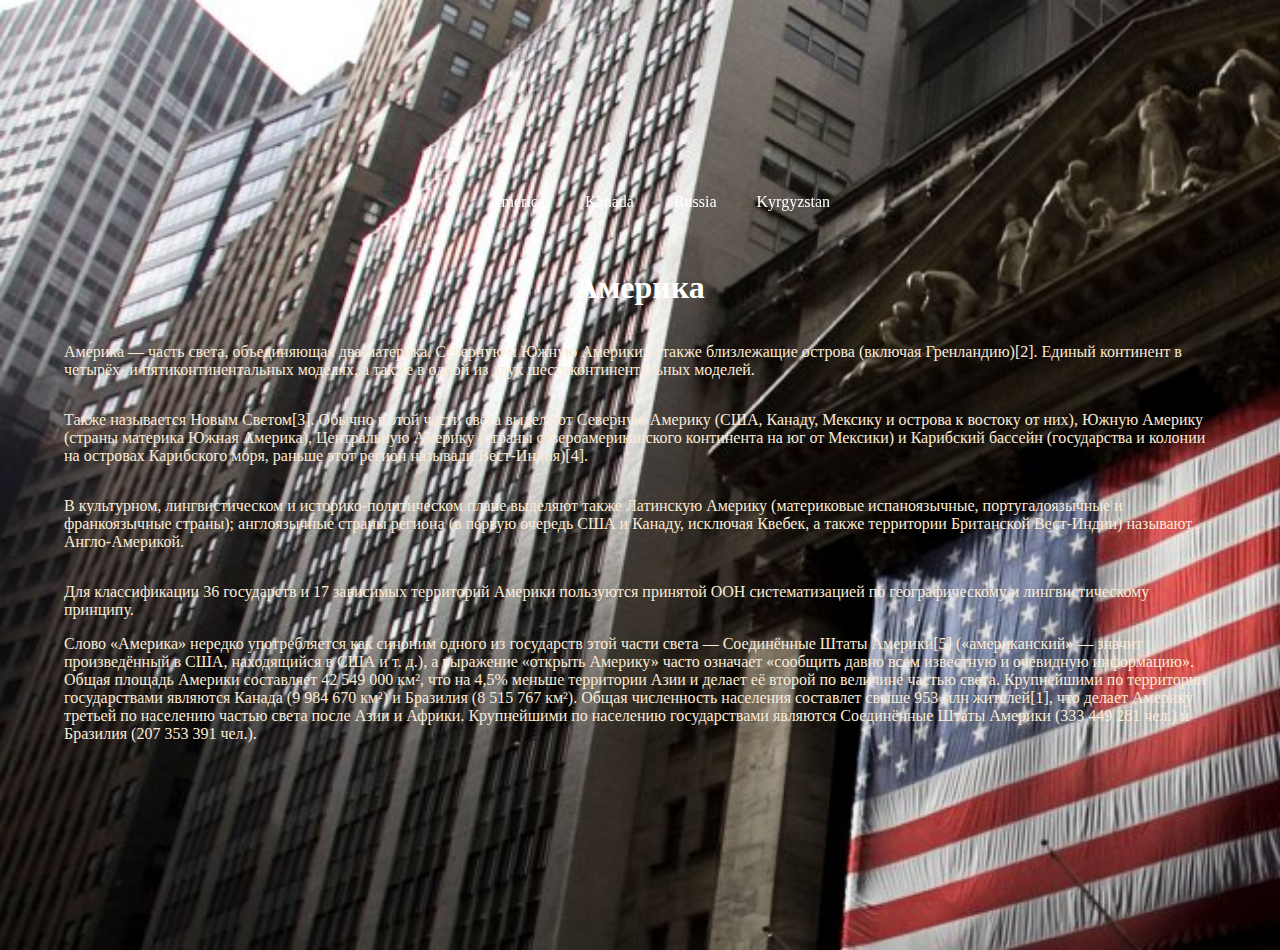
<file: index.html>
<html>
<head>
   <link rel="stylesheet" href="style.css">
</head>
<body>
    <nav>
        <ul>
            <li><a href="./index.html">America</a></li>
            <li><a href="./about.html">Kanada</a></li>
            <li><a href="./home.html">Russia</a></li>
            <li><a href="./life.html">Kyrgyzstan</a></li>
        </ul>
    </nav>
    <header>
        <h1>Америка</h1>
       
    </header>
    <p> Аме́рика — часть света, объединяющая два материка, Северную и Южную Америки, а также близлежащие острова (включая Гренландию)[2]. Единый континент в четырёх- и пятиконтинентальных моделях, а также в одной из двух шестиконтинентальных моделей.</p>

<p>Также называется Новым Светом[3]. Обычно в этой части света выделяют Северную Америку (США, Канаду, Мексику и острова к востоку от них), Южную Америку (страны материка Южная Америка), Центральную Америку (страны североамериканского континента на юг от Мексики) и Карибский бассейн (государства и колонии на островах Карибского моря, раньше этот регион называли Вест-Индия)[4].</p>

<p> В культурном, лингвистическом и историко-политическом плане выделяют также Латинскую Америку (материковые испаноязычные, португалоязычные и франкоязычные страны); англоязычные страны региона (в первую очередь США и Канаду, исключая Квебек, а также территории Британской Вест-Индии) называют Англо-Америкой.</p>

<p> Для классификации 36 государств и 17 зависимых территорий Америки пользуются принятой ООН систематизацией по географическому и лингвистическому принципу.</p>

Слово «Америка» нередко употребляется как синоним одного из государств этой части света — Соединённые Штаты Америки[5] («американский» — значит произведённый в США, находящийся в США и т. д.), а выражение «открыть Америку» часто означает «сообщить давно всем известную и очевидную информацию».

Общая площадь Америки составляет 42 549 000 км², что на 4,5% меньше территории Азии и делает её второй по величине частью света. Крупнейшими по территории государствами являются Канада (9 984 670 км²) и Бразилия (8 515 767 км²). Общая численность населения составлет свыше 953 млн жителей[1], что делает Америку третьей по населению частью света после Азии и Африки. Крупнейшими по населению государствами являются Соединённые Штаты Америки (333 449 281 чел.) и Бразилия (207 353 391 чел.).

</body>
</html>
</file>
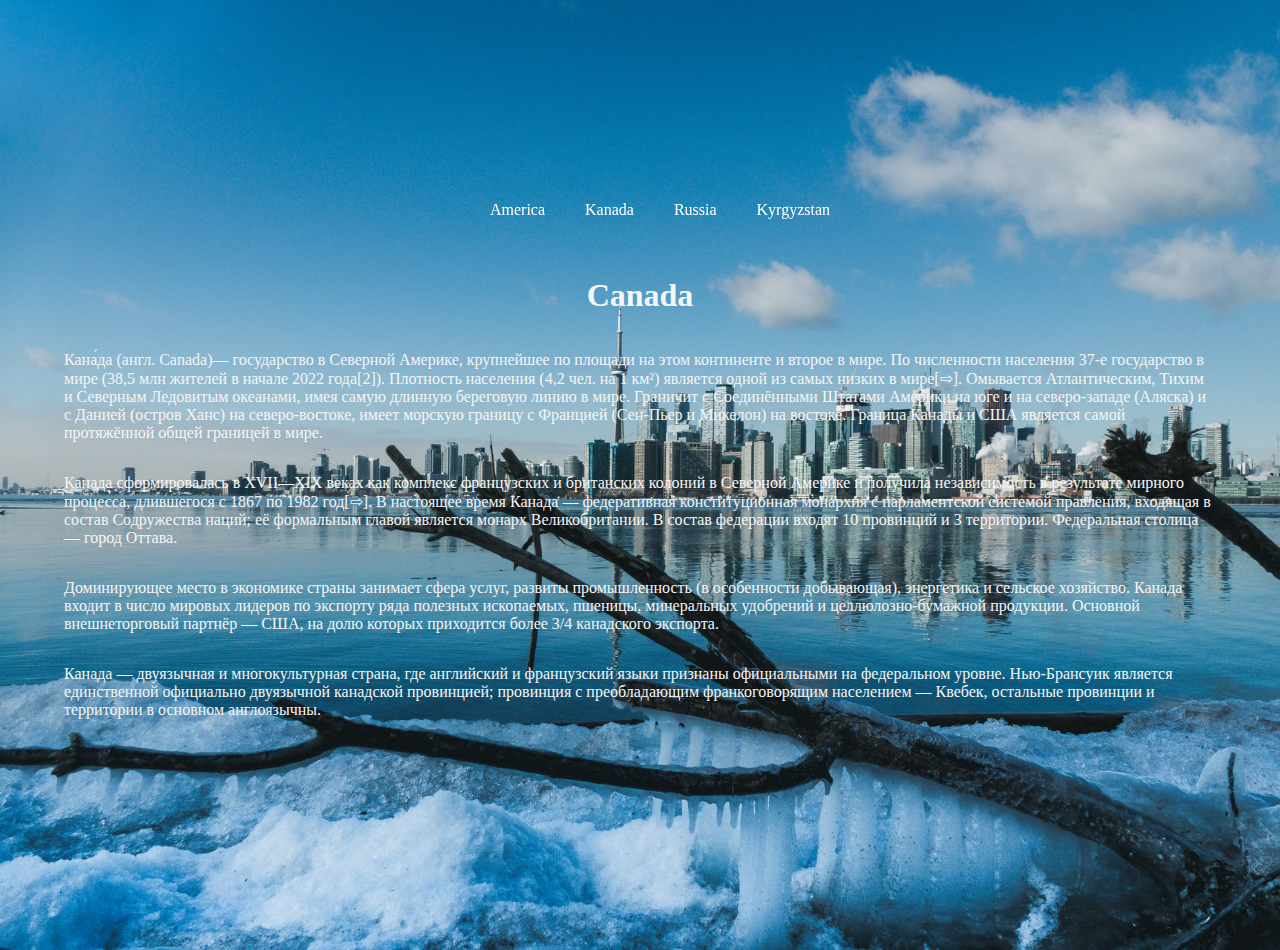
<file: about.html>
<html>
    <head>
       <link rel="stylesheet" href="styles.css">
    </head>
    <body>
        <nav>
            <ul>
                <li><a href="./index.html">America</a></li>
                <li><a href="./about.html">Kanada</a></li>
                <li><a href="./home.html">Russia</a></li>
                <li><a href="./life.html">Kyrgyzstan</a></li>
            </ul>
        </nav>
        <h1>Canada</h1>
        <p> Кана́да (англ. Canada)— государство в Северной Америке, крупнейшее по площади на этом континенте и второе в мире. По численности населения 37-е государство в мире (38,5 млн жителей в начале 2022 года[2]). Плотность населения (4,2 чел. на 1 км²) является одной из самых низких в мире[⇨]. Омывается Атлантическим, Тихим и Северным Ледовитым океанами, имея самую длинную береговую линию в мире. Граничит с Соединёнными Штатами Америки на юге и на северо-западе (Аляска) и с Данией (остров Ханс) на северо-востоке, имеет морскую границу с Францией (Сен-Пьер и Микелон) на востоке. Граница Канады и США является самой протяжённой общей границей в мире.</p>

        <p>Канада сформировалась в XVII—XIX веках как комплекс французских и британских колоний в Северной Америке и получила независимость в результате мирного процесса, длившегося с 1867 по 1982 год[⇨]. В настоящее время Канада — федеративная конституционная монархия с парламентской системой правления, входящая в состав Содружества наций; её формальным главой является монарх Великобритании. В состав федерации входят 10 провинций и 3 территории. Федеральная столица — город Оттава.</p>
        
        <p>Доминирующее место в экономике страны занимает сфера услуг, развиты промышленность (в особенности добывающая), энергетика и сельское хозяйство. Канада входит в число мировых лидеров по экспорту ряда полезных ископаемых, пшеницы, минеральных удобрений и целлюлозно-бумажной продукции. Основной внешнеторговый партнёр — США, на долю которых приходится более 3/4 канадского экспорта.</p>
        
        <p>Канада — двуязычная и многокультурная страна, где английский и французский языки признаны официальными на федеральном уровне. Нью-Брансуик является единственной официально двуязычной канадской провинцией; провинция с преобладающим франкоговорящим населением — Квебек, остальные провинции и территории в основном англоязычны.</p>
    </body>
    </html>
</file>
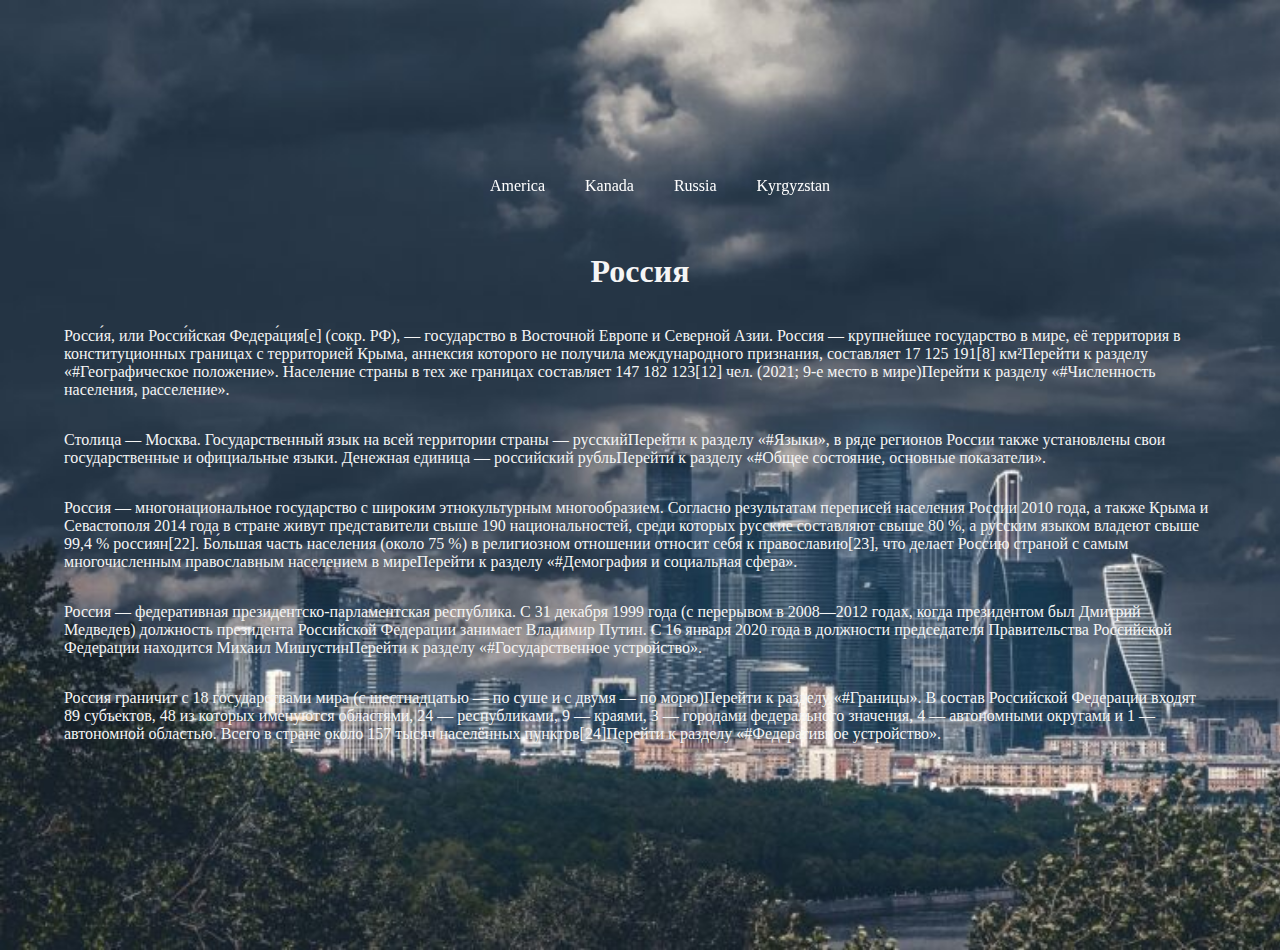
<file: home.html>
<html>
    <head>
       <link rel="stylesheet" href="styless.css">
    </head>
    <body>
        <nav>
            <ul>
                <li><a href="./index.html">America</a></li>
                <li><a href="./about.html">Kanada</a></li>
                <li><a href="./home.html">Russia</a></li>
                <li><a href="./life.html">Kyrgyzstan</a></li>
            </ul>
        </nav>
        <h1>Россия</h1>
    <p>Росси́я, или Росси́йская Федера́ция[e] (сокр. РФ), — государство в Восточной Европе и Северной Азии. Россия — крупнейшее государство в мире, её территория в конституционных границах с территорией Крыма, аннексия которого не получила международного признания, составляет 17 125 191[8] км²Перейти к разделу «#Географическое положение». Население страны в тех же границах составляет 147 182 123[12] чел. (2021; 9-е место в мире)Перейти к разделу «#Численность населения, расселение».</p>

    <p> Столица — Москва. Государственный язык на всей территории страны — русскийПерейти к разделу «#Языки», в ряде регионов России также установлены свои государственные и официальные языки. Денежная единица — российский рубльПерейти к разделу «#Общее состояние, основные показатели».</p>
        
       <p> Россия — многонациональное государство с широким этнокультурным многообразием. Согласно результатам переписей населения России 2010 года, а также Крыма и Севастополя 2014 года в стране живут представители свыше 190 национальностей, среди которых русские составляют свыше 80 %, а русским языком владеют свыше 99,4 % россиян[22]. Бо́льшая часть населения (около 75 %) в религиозном отношении относит себя к православию[23], что делает Россию страной с самым многочисленным православным населением в миреПерейти к разделу «#Демография и социальная сфера».</p>
        
       <p> Россия — федеративная президентско-парламентская республика. С 31 декабря 1999 года (с перерывом в 2008—2012 годах, когда президентом был Дмитрий Медведев) должность президента Российской Федерации занимает Владимир Путин. C 16 января 2020 года в должности председателя Правительства Российской Федерации находится Михаил МишустинПерейти к разделу «#Государственное устройство».</p>
        
      <p>  Россия граничит с 18 государствами мира (с шестнадцатью — по суше и с двумя — по морю)Перейти к разделу «#Границы». В состав Российской Федерации входят 89 субъектов, 48 из которых именуются областями, 24 — республиками, 9 — краями, 3 — городами федерального значения, 4 — автономными округами и 1 — автономной областью. Всего в стране около 157 тысяч населённых пунктов[24]Перейти к разделу «#Федеративное устройство».</p>
        
     
    
    </body>
    </html>
</file>
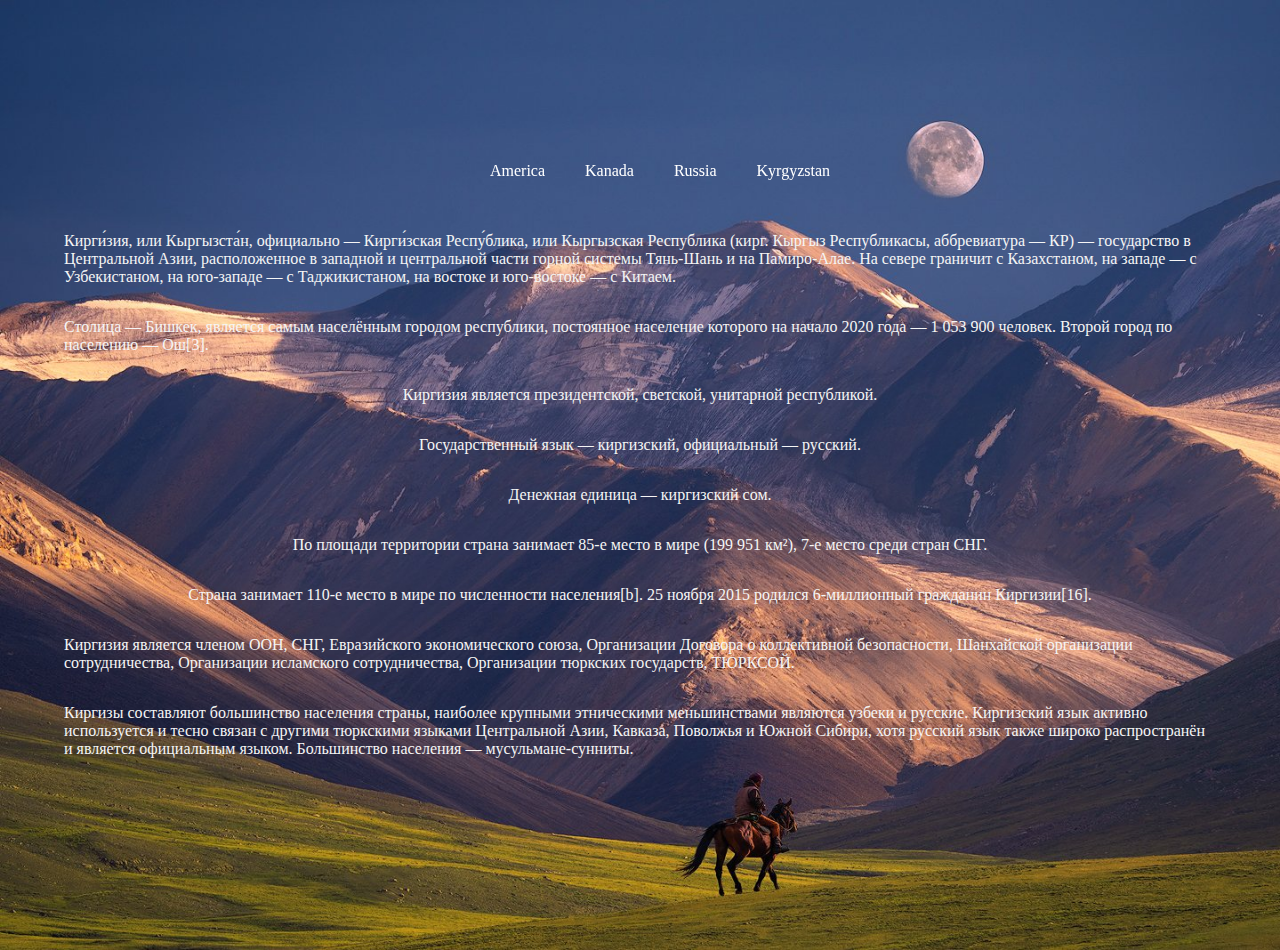
<file: life.html>
<html>
    <head>
       <link rel="stylesheet" href="life.css">
    </head>
    <body>
        <nav>
            <ul>
                <li><a href="./index.html">America</a></li>
                <li><a href="./about.html">Kanada</a></li>
                <li><a href="./home.html">Russia</a></li>
                <li><a href="./life.html">Kyrgyzstan</a></li>
           
            </ul>
        </nav>
        <p>Кирги́зия, или Кыргызста́н, официально — Кирги́зская Респу́блика, или Кыргызская Республика (кирг. Кыргыз Республикасы, аббревиатура — КР) — государство в Центральной Азии, расположенное в западной и центральной части горной системы Тянь-Шань и на Памиро-Алае. На севере граничит с Казахстаном, на западе — с Узбекистаном, на юго-западе — с Таджикистаном, на востоке и юго-востоке — с Китаем.</p>

        <p>Столица — Бишкек, является самым населённым городом республики, постоянное население которого на начало 2020 года — 1 053 900 человек. Второй город по населению — Ош[3].</p>
        
        <p>Киргизия является президентской, светской, унитарной республикой.</p>
        
        <p>Государственный язык — киргизский, официальный — русский.</p>
        
        <p>Де­неж­ная еди­ни­ца — киргизский сом.</p>
        
        <p>По площади территории страна занимает 85-е место в мире (199 951 км²), 7-е место среди стран СНГ.</p>
        
        <p>Страна занимает 110-е место в мире по численности населения[b]. 25 ноября 2015 родился 6-миллионный гражданин Киргизии[16].</p>
        
        <p>Киргизия является членом ООН, СНГ, Евразийского экономического союза, Организации Договора о коллективной безопасности, Шанхайской организации сотрудничества, Организации исламского сотрудничества, Организации тюркских государств, ТЮРКСОЙ.</p>
        
        <p>Киргизы составляют большинство населения страны, наиболее крупными этническими меньшинствами являются узбеки и русские. Киргизский язык активно используется и тесно связан с другими тюркскими языками Центральной Азии, Кавказа, Поволжья и Южной Сибири, хотя русский язык также широко распространён и является официальным языком. Большинство населения — мусульмане-сунниты.</p>

    </body>
    </html>
</file>
<file: style.css>
* {
    box-sizing: border-box;
}
nav {
    /* background-color: black; */
    position: sticky;
    top: 0;
    left: 0;
    right: 0;
}
 nav ul {
    padding: none;
    margin: none;
    display: flex;
    justify-content: center;
    list-style-type: none;
}
body {
    margin: 0;
    background-color: black;
    color: antiquewhite;
    background-image: url(./americ.jpg);
    text-shadow: 1;

     height: 100vh;
    background-repeat: no-repeat;
    background-size: cover;
    display: flex;
    flex-direction: column;
    justify-content: center;
    align-items: center; 
    padding: 5%;
    margin-bottom: 50px;

}
nav a {
    padding: 20px;
    display: inline-block;
    color: white;
    text-decoration: none;
}
a:hover {
    background-color: white;
    color: black;
    text-decoration: underline;
}
header {
    
    color: white;
   
}
</file>
<file: styles.css>
* {
    box-sizing: border-box;
}
nav {
    /* background-color: black; */
    position: sticky;
    top: 0;
    left: 0;
    right: 0;
}
 nav ul {
    padding: none;
    margin: none;
    display: flex;
    justify-content: center;
    list-style-type: none;
}
body {
    margin: 0;
    background-color: black;
    color: whitesmoke;
    background-image: url(./why.jpeg);

     height: 100vh;
    background-repeat: no-repeat;
    background-size: cover;
    display: flex;
    flex-direction: column;
    justify-content: center;
    align-items: center; 
    padding: 5%;
    margin-bottom: 50px;

}
nav a {
    padding: 20px;
    display: inline-block;
    color: white;
    text-decoration: none;
}
a:hover {
    background-color: white;
    color: black;
    text-decoration: underline;
}
</file>
<file: styless.css>
* {
    box-sizing: border-box;
}
nav {
    /* background-color: black; */
    position: sticky;
    top: 0;
    left: 0;
    right: 0;
}
 nav ul {
    padding: none;
    margin: none;
    display: flex;
    justify-content: center;
    list-style-type: none;
}
body {
    margin: 0;
    background-color: black;
    color: whitesmoke;
    background-image: url(./russian.jpg);

     height: 100vh;
    background-repeat: no-repeat;
    background-size: cover;
    display: flex;
    flex-direction: column;
    justify-content: center;
    align-items: center; 
    padding: 5%;
    margin-bottom: 50px;
    

}
nav a {
    padding: 20px;
    display: inline-block;
    color: white;
    text-decoration: none;
}
a:hover {
    background-color: white;
    color: black;
    text-decoration: underline;
}
</file>
<file: life.css>
* {
    box-sizing: border-box;
}
nav {
    /* background-color: black; */
    position: sticky;
    top: 0;
    left: 0;
    right: 0;
}
 nav ul {
    padding: none;
    margin: none;
    display: flex;
    justify-content: center;
    list-style-type: none;
}
body {
    margin: 0;
    background-color: black;
    color: whitesmoke;
    background-image: url(./kg.jpg);

     height: 100vh;
    background-repeat: no-repeat;
    background-size: cover;
    display: flex;
    flex-direction: column;
    justify-content: center;
    align-items: center; 
    padding: 5%;
    margin-bottom: 50px;
    

}
nav a {
    padding: 20px;
    display: inline-block;
    color: white;
    text-decoration: none;
}
a:hover {
    background-color: white;
    color: black;
    text-decoration: underline;
}
</file>
